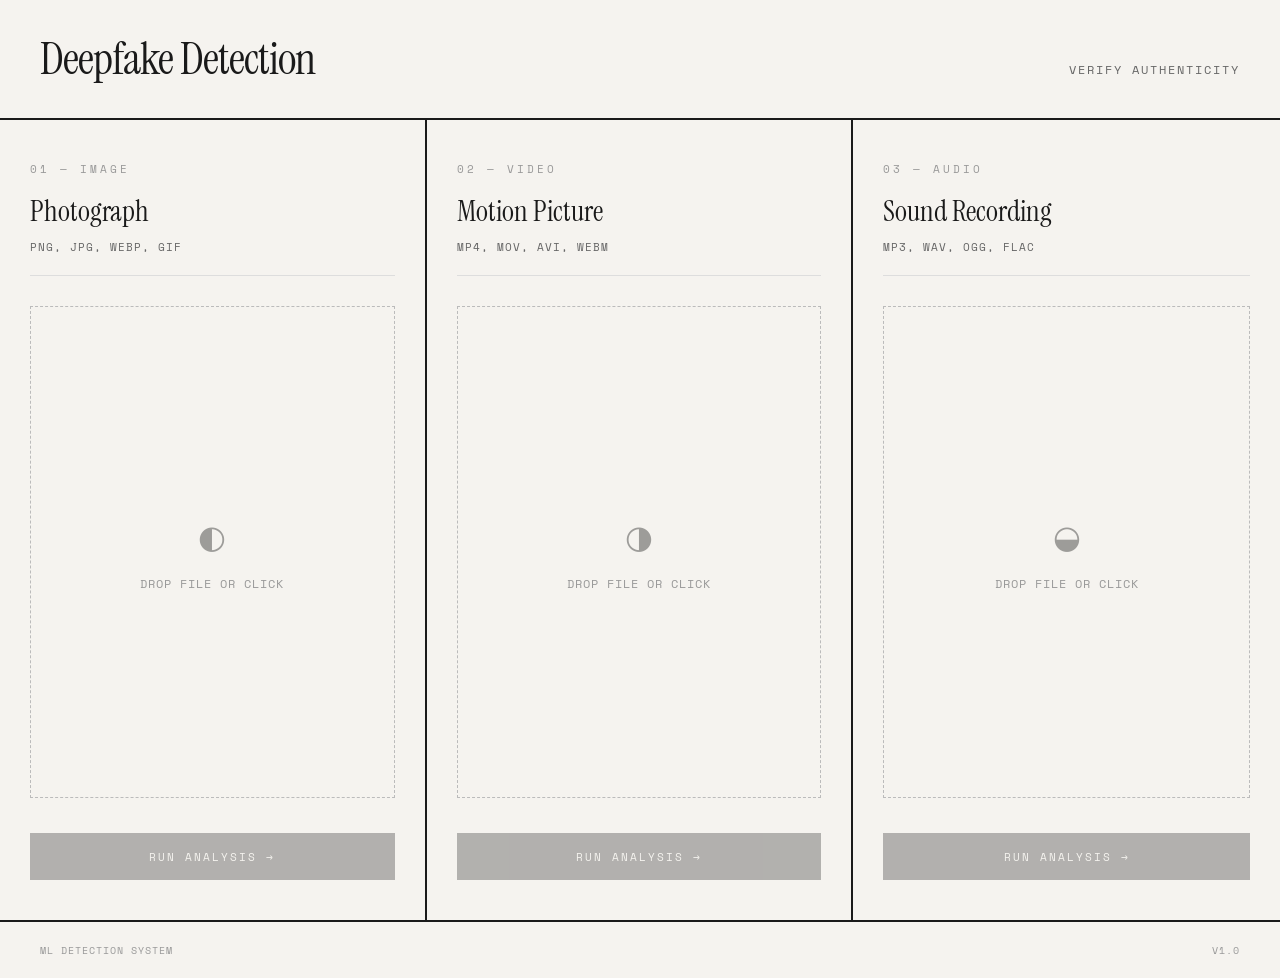
<file: templates/index.html>
<!DOCTYPE html>
<html lang="en">
<head>
    <meta charset="UTF-8">
    <meta name="viewport" content="width=device-width, initial-scale=1.0">
    <title>Deepfake Detection</title>
    <link rel="preconnect" href="https://fonts.googleapis.com">
    <link rel="preconnect" href="https://fonts.gstatic.com" crossorigin>
    <link href="https://fonts.googleapis.com/css2?family=Space+Mono:wght@400;700&family=Instrument+Serif:ital@0;1&display=swap" rel="stylesheet">
    <style>
        * {
            margin: 0;
            padding: 0;
            box-sizing: border-box;
        }

        body {
            font-family: 'Space Mono', monospace;
            background: #f5f3ef;
            min-height: 100vh;
            color: #1a1a1a;
            padding: 0;
        }

        .header {
            border-bottom: 2px solid #1a1a1a;
            padding: 30px 40px;
            display: flex;
            justify-content: space-between;
            align-items: baseline;
        }

        h1 {
            font-family: 'Instrument Serif', serif;
            font-size: 2.8rem;
            font-weight: 400;
            letter-spacing: -1px;
        }

        .tagline {
            font-size: 0.75rem;
            text-transform: uppercase;
            letter-spacing: 2px;
            color: #666;
        }

        .main {
            display: grid;
            grid-template-columns: repeat(3, 1fr);
            min-height: calc(100vh - 100px);
        }

        .upload-section {
            border-right: 2px solid #1a1a1a;
            padding: 40px 30px;
            display: flex;
            flex-direction: column;
            position: relative;
        }

        .upload-section:last-child {
            border-right: none;
        }

        .section-number {
            font-size: 0.7rem;
            letter-spacing: 3px;
            color: #999;
            margin-bottom: 15px;
        }

        .section-title {
            font-family: 'Instrument Serif', serif;
            font-size: 1.8rem;
            font-weight: 400;
            margin-bottom: 8px;
        }

        .section-desc {
            font-size: 0.7rem;
            color: #666;
            text-transform: uppercase;
            letter-spacing: 1px;
            margin-bottom: 30px;
            padding-bottom: 20px;
            border-bottom: 1px solid #ddd;
        }

        .drop-zone {
            flex: 1;
            border: 1px dashed #bbb;
            display: flex;
            flex-direction: column;
            align-items: center;
            justify-content: center;
            cursor: pointer;
            transition: all 0.2s ease;
            min-height: 200px;
            position: relative;
        }

        .drop-zone:hover {
            border-color: #1a1a1a;
            background: #fff;
        }

        .drop-zone.dragover {
            border-color: #1a1a1a;
            border-style: solid;
            background: #fff;
        }

        .drop-zone input {
            position: absolute;
            width: 100%;
            height: 100%;
            top: 0;
            left: 0;
            opacity: 0;
            cursor: pointer;
        }

        .drop-icon {
            font-size: 2rem;
            margin-bottom: 15px;
            opacity: 0.4;
        }

        .drop-text {
            font-size: 0.75rem;
            color: #999;
            text-transform: uppercase;
            letter-spacing: 1px;
        }

        .preview {
            margin-top: 20px;
            display: none;
        }

        .preview.show {
            display: block;
        }

        .preview img {
            width: 100%;
            height: 150px;
            object-fit: cover;
            filter: grayscale(30%);
        }

        .preview video {
            width: 100%;
            max-height: 120px;
        }

        .preview audio {
            width: 100%;
        }

        .file-name {
            font-size: 0.7rem;
            color: #1a1a1a;
            margin-top: 10px;
            word-break: break-all;
            font-style: italic;
        }

        .analyze-btn {
            margin-top: 25px;
            padding: 15px 20px;
            background: #1a1a1a;
            border: none;
            color: #f5f3ef;
            font-family: 'Space Mono', monospace;
            font-size: 0.7rem;
            text-transform: uppercase;
            letter-spacing: 2px;
            cursor: pointer;
            transition: all 0.2s ease;
            opacity: 0.3;
            pointer-events: none;
        }

        .analyze-btn.active {
            opacity: 1;
            pointer-events: auto;
        }

        .analyze-btn.active:hover {
            background: #333;
            letter-spacing: 3px;
        }

        .loading {
            display: none;
            margin-top: 25px;
            text-align: center;
        }

        .loading.show {
            display: block;
        }

        .loading-text {
            font-size: 0.7rem;
            text-transform: uppercase;
            letter-spacing: 2px;
            color: #666;
        }

        .loading-bar {
            height: 2px;
            background: #ddd;
            margin-top: 10px;
            position: relative;
            overflow: hidden;
        }

        .loading-bar::after {
            content: '';
            position: absolute;
            left: -50%;
            width: 50%;
            height: 100%;
            background: #1a1a1a;
            animation: loading 1s ease-in-out infinite;
        }

        @keyframes loading {
            0% { left: -50%; }
            100% { left: 100%; }
        }

        .result {
            margin-top: 25px;
            padding: 20px;
            display: none;
            border: 1px solid;
        }

        .result.show {
            display: block;
        }

        .result.real {
            border-color: #2d5a3d;
            background: #e8f0ea;
        }

        .result.fake {
            border-color: #8b3a3a;
            background: #f5eaea;
        }

        .result.pending {
            border-color: #8b7355;
            background: #f5f0ea;
        }

        .result-label {
            font-family: 'Instrument Serif', serif;
            font-size: 1.3rem;
            margin-bottom: 8px;
        }

        .result.real .result-label { color: #2d5a3d; }
        .result.fake .result-label { color: #8b3a3a; }
        .result.pending .result-label { color: #8b7355; }

        .result-detail {
            font-size: 0.7rem;
            color: #666;
            line-height: 1.6;
        }

        .footer {
            border-top: 2px solid #1a1a1a;
            padding: 20px 40px;
            display: flex;
            justify-content: space-between;
            font-size: 0.65rem;
            text-transform: uppercase;
            letter-spacing: 1px;
            color: #999;
        }

        @media (max-width: 900px) {
            .main {
                grid-template-columns: 1fr;
            }
            .upload-section {
                border-right: none;
                border-bottom: 2px solid #1a1a1a;
            }
            .upload-section:last-child {
                border-bottom: none;
            }
        }
    </style>
</head>
<body>
    <header class="header">
        <h1>Deepfake Detection</h1>
        <span class="tagline">Verify Authenticity</span>
    </header>

    <main class="main">
        <section class="upload-section">
            <span class="section-number">01 — IMAGE</span>
            <h2 class="section-title">Photograph</h2>
            <p class="section-desc">PNG, JPG, WebP, GIF</p>
            
            <div class="drop-zone" data-type="image">
                <input type="file" accept="image/*" id="image-input">
                <span class="drop-icon">◐</span>
                <span class="drop-text">Drop file or click</span>
            </div>
            
            <div class="preview" id="image-preview"></div>
            <div class="file-name" id="image-filename"></div>
            
            <button class="analyze-btn" id="image-btn" onclick="analyze('image')">
                Run Analysis →
            </button>
            
            <div class="loading" id="image-loading">
                <span class="loading-text">Processing...</span>
                <div class="loading-bar"></div>
            </div>
            
            <div class="result" id="image-result">
                <div class="result-label"></div>
                <div class="result-detail"></div>
            </div>
        </section>

        <section class="upload-section">
            <span class="section-number">02 — VIDEO</span>
            <h2 class="section-title">Motion Picture</h2>
            <p class="section-desc">MP4, MOV, AVI, WebM</p>
            
            <div class="drop-zone" data-type="video">
                <input type="file" accept="video/*" id="video-input">
                <span class="drop-icon">◑</span>
                <span class="drop-text">Drop file or click</span>
            </div>
            
            <div class="preview" id="video-preview"></div>
            <div class="file-name" id="video-filename"></div>
            
            <button class="analyze-btn" id="video-btn" onclick="analyze('video')">
                Run Analysis →
            </button>
            
            <div class="loading" id="video-loading">
                <span class="loading-text">Processing...</span>
                <div class="loading-bar"></div>
            </div>
            
            <div class="result" id="video-result">
                <div class="result-label"></div>
                <div class="result-detail"></div>
            </div>
        </section>

        <section class="upload-section">
            <span class="section-number">03 — AUDIO</span>
            <h2 class="section-title">Sound Recording</h2>
            <p class="section-desc">MP3, WAV, OGG, FLAC</p>
            
            <div class="drop-zone" data-type="audio">
                <input type="file" accept="audio/*" id="audio-input">
                <span class="drop-icon">◒</span>
                <span class="drop-text">Drop file or click</span>
            </div>
            
            <div class="preview" id="audio-preview"></div>
            <div class="file-name" id="audio-filename"></div>
            
            <button class="analyze-btn" id="audio-btn" onclick="analyze('audio')">
                Run Analysis →
            </button>
            
            <div class="loading" id="audio-loading">
                <span class="loading-text">Processing...</span>
                <div class="loading-bar"></div>
            </div>
            
            <div class="result" id="audio-result">
                <div class="result-label"></div>
                <div class="result-detail"></div>
            </div>
        </section>
    </main>

    <footer class="footer">
        <span>ML Detection System</span>
        <span>v1.0</span>
    </footer>

    <script>
        const files = { image: null, video: null, audio: null };

        document.querySelectorAll('input[type="file"]').forEach(input => {
            const type = input.id.replace('-input', '');
            input.addEventListener('change', (e) => handleFile(e.target.files[0], type));
        });

        document.querySelectorAll('.drop-zone').forEach(zone => {
            const type = zone.dataset.type;
            
            zone.addEventListener('dragover', (e) => {
                e.preventDefault();
                zone.classList.add('dragover');
            });
            
            zone.addEventListener('dragleave', () => zone.classList.remove('dragover'));
            
            zone.addEventListener('drop', (e) => {
                e.preventDefault();
                zone.classList.remove('dragover');
                handleFile(e.dataTransfer.files[0], type);
            });
        });

        function handleFile(file, type) {
            if (!file) return;
            
            files[type] = file;
            document.getElementById(`${type}-filename`).textContent = file.name;
            document.getElementById(`${type}-btn`).classList.add('active');
            document.getElementById(`${type}-result`).classList.remove('show');
            
            const preview = document.getElementById(`${type}-preview`);
            preview.innerHTML = '';
            preview.classList.add('show');
            
            const url = URL.createObjectURL(file);
            
            if (type === 'image') {
                const img = document.createElement('img');
                img.src = url;
                preview.appendChild(img);
            } else if (type === 'video') {
                const video = document.createElement('video');
                video.src = url;
                video.controls = true;
                preview.appendChild(video);
            } else if (type === 'audio') {
                const audio = document.createElement('audio');
                audio.src = url;
                audio.controls = true;
                preview.appendChild(audio);
            }
        }

        async function analyze(type) {
            const file = files[type];
            if (!file) return;
            
            const btn = document.getElementById(`${type}-btn`);
            const loading = document.getElementById(`${type}-loading`);
            const result = document.getElementById(`${type}-result`);
            
            btn.style.display = 'none';
            loading.classList.add('show');
            result.classList.remove('show', 'real', 'fake', 'pending');
            
            const formData = new FormData();
            formData.append('file', file);
            formData.append('type', type);
            
            try {
                const response = await fetch('/analyze', {
                    method: 'POST',
                    body: formData
                });
                
                const data = await response.json();
                
                loading.classList.remove('show');
                btn.style.display = 'block';
                
                if (data.error) {
                    result.classList.add('show', 'pending');
                    result.querySelector('.result-label').textContent = 'Error';
                    result.querySelector('.result-detail').textContent = data.error;
                } else {
                    const isFake = data.is_fake;
                    const confidence = (data.confidence * 100).toFixed(1);
                    
                    result.classList.add('show', isFake ? 'fake' : 'real');
                    result.querySelector('.result-label').textContent = isFake ? 'Likely Manipulated' : 'Appears Authentic';
                    result.querySelector('.result-detail').textContent = data.message || `Confidence score: ${confidence}%`;
                }
            } catch (error) {
                loading.classList.remove('show');
                btn.style.display = 'block';
                result.classList.add('show', 'pending');
                result.querySelector('.result-label').textContent = 'Connection Failed';
                result.querySelector('.result-detail').textContent = 'Unable to reach the analysis server.';
            }
        }
    </script>
</body>
</html>
</file>
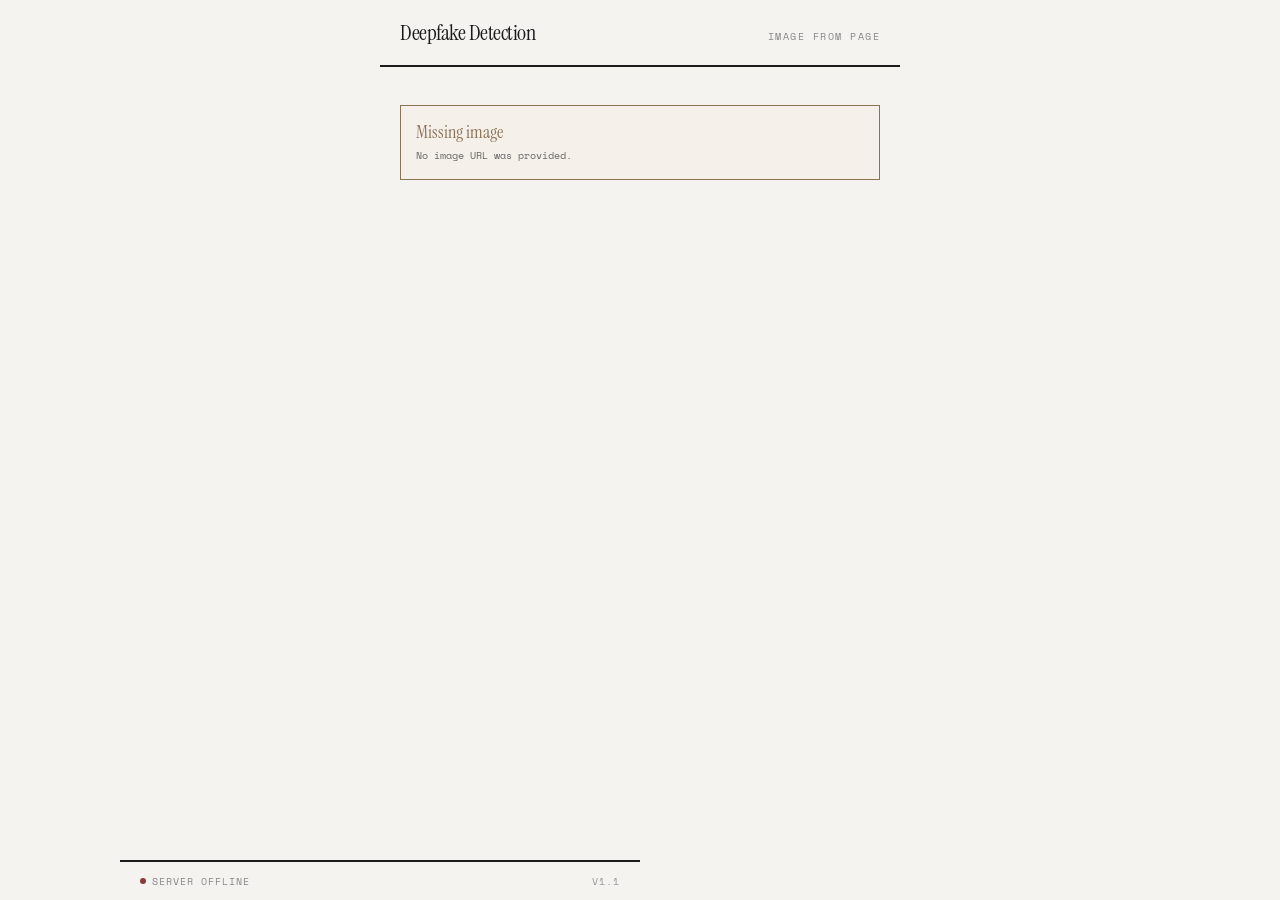
<file: extension/analyze.html>
<!DOCTYPE html>
<html lang="en">
<head>
  <meta charset="UTF-8">
  <meta name="viewport" content="width=device-width, initial-scale=1.0">
  <title>Analyze image — Deepfake Detector</title>
  <link rel="preconnect" href="https://fonts.googleapis.com">
  <link rel="preconnect" href="https://fonts.gstatic.com" crossorigin>
  <link href="https://fonts.googleapis.com/css2?family=Space+Mono:wght@400;700&family=Instrument+Serif:ital@0;1&display=swap" rel="stylesheet">
  <link rel="stylesheet" href="styles.css">
</head>
<body class="page-analyze">
  <header class="header header-wide">
    <h1>Deepfake Detection</h1>
    <span class="tagline">Image from page</span>
  </header>

  <main class="analyze-main">
    <p class="analyze-hint" id="source-hint"></p>
    <div class="preview-area analyze-preview" id="analyze-preview"></div>
    <div class="loading show" id="analyze-loading">
      <span class="loading-text" id="loading-label">Loading image…</span>
      <div class="loading-bar"></div>
    </div>
    <div class="result" id="analyze-result"></div>
  </main>

  <footer class="footer footer-wide">
    <div class="server-status" id="server-status">
      <span class="status-dot"></span>
      <span class="status-text">Checking…</span>
    </div>
    <span class="version">v1.1</span>
  </footer>

  <script src="analyze.js"></script>
</body>
</html>
</file>
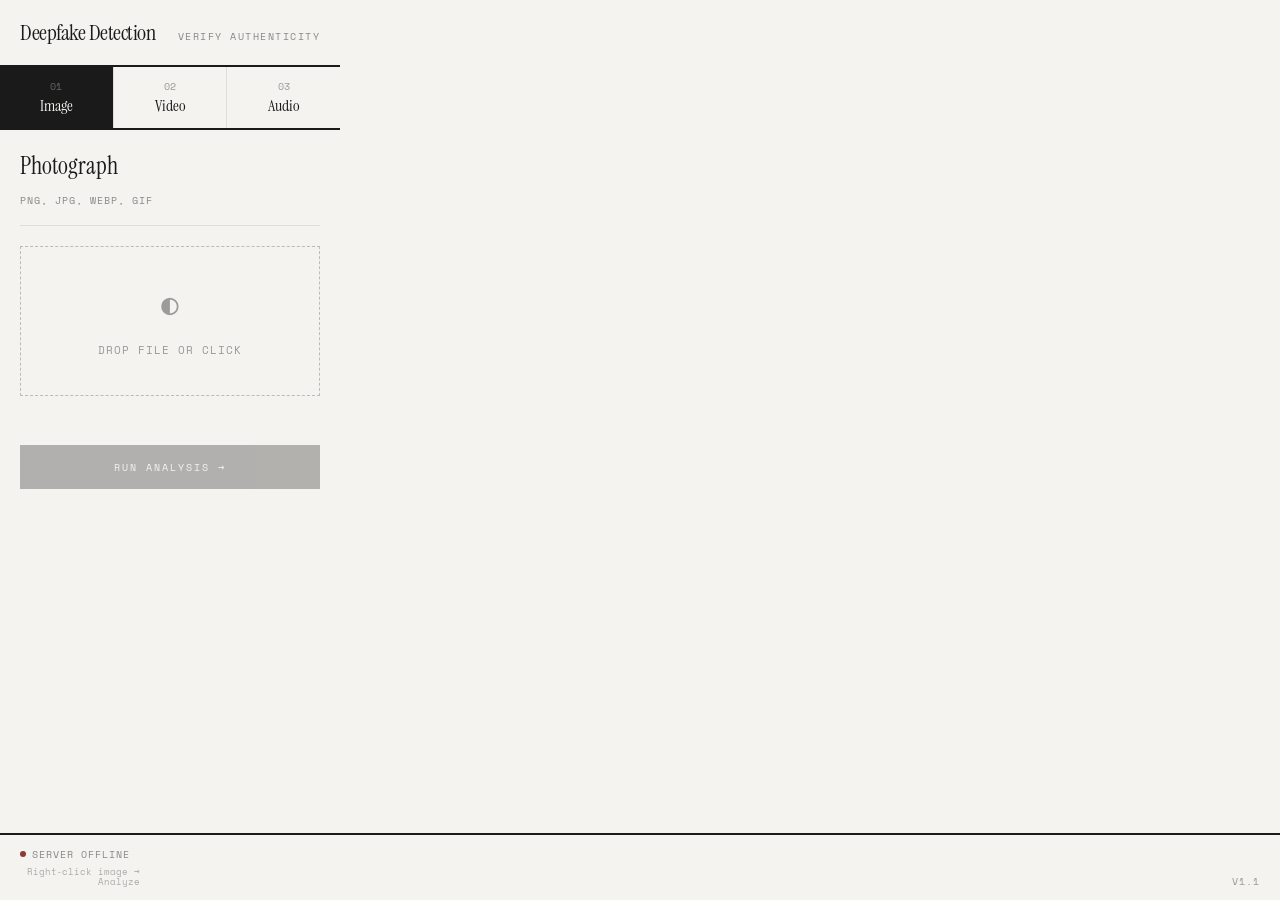
<file: extension/popup.html>
<!DOCTYPE html>
<html lang="en">
<head>
  <meta charset="UTF-8">
  <meta name="viewport" content="width=device-width, initial-scale=1.0">
  <title>Deepfake Detector</title>
  <link rel="preconnect" href="https://fonts.googleapis.com">
  <link rel="preconnect" href="https://fonts.gstatic.com" crossorigin>
  <link href="https://fonts.googleapis.com/css2?family=Space+Mono:wght@400;700&family=Instrument+Serif:ital@0;1&display=swap" rel="stylesheet">
  <link rel="stylesheet" href="styles.css">
</head>
<body>
  <header class="header">
    <h1>Deepfake Detection</h1>
    <span class="tagline">Verify Authenticity</span>
  </header>

  <nav class="tabs">
    <button class="tab active" data-tab="image">
      <span class="tab-num">01</span>
      <span class="tab-label">Image</span>
    </button>
    <button class="tab" data-tab="video">
      <span class="tab-num">02</span>
      <span class="tab-label">Video</span>
    </button>
    <button class="tab" data-tab="audio">
      <span class="tab-num">03</span>
      <span class="tab-label">Audio</span>
    </button>
  </nav>

  <!-- Image Tab -->
  <main class="tab-content active" id="image-tab">
    <div class="section-header">
      <h2 class="section-title">Photograph</h2>
      <span class="section-formats">PNG, JPG, WebP, GIF</span>
    </div>
    
    <div class="upload-area" data-type="image">
      <input type="file" id="image-input" accept="image/*" hidden>
      <span class="upload-icon">◐</span>
      <span class="upload-text">Drop file or click</span>
    </div>
    
    <div class="preview-area" id="image-preview"></div>
    <div class="file-info" id="image-filename"></div>
    
    <button class="analyze-btn" id="image-btn" disabled>Run Analysis →</button>
    
    <div class="loading" id="image-loading">
      <span class="loading-text">Processing...</span>
      <div class="loading-bar"></div>
    </div>
    
    <div class="result" id="image-result"></div>
  </main>

  <!-- Video Tab -->
  <main class="tab-content" id="video-tab">
    <div class="section-header">
      <h2 class="section-title">Motion Picture</h2>
      <span class="section-formats">MP4, MOV, AVI, WebM</span>
    </div>
    
    <div class="upload-area" data-type="video">
      <input type="file" id="video-input" accept="video/*" hidden>
      <span class="upload-icon">◑</span>
      <span class="upload-text">Drop file or click</span>
    </div>
    
    <div class="preview-area" id="video-preview"></div>
    <div class="file-info" id="video-filename"></div>
    
    <button class="analyze-btn" id="video-btn" disabled>Run Analysis →</button>
    
    <div class="loading" id="video-loading">
      <span class="loading-text">Processing...</span>
      <div class="loading-bar"></div>
    </div>
    
    <div class="result" id="video-result"></div>
  </main>

  <!-- Audio Tab -->
  <main class="tab-content" id="audio-tab">
    <div class="section-header">
      <h2 class="section-title">Sound Recording</h2>
      <span class="section-formats">MP3, WAV, OGG, FLAC</span>
    </div>
    
    <div class="upload-area" data-type="audio">
      <input type="file" id="audio-input" accept="audio/*" hidden>
      <span class="upload-icon">◒</span>
      <span class="upload-text">Drop file or click</span>
    </div>
    
    <div class="preview-area" id="audio-preview"></div>
    <div class="file-info" id="audio-filename"></div>
    
    <button class="analyze-btn" id="audio-btn" disabled>Run Analysis →</button>
    
    <div class="loading" id="audio-loading">
      <span class="loading-text">Processing...</span>
      <div class="loading-bar"></div>
    </div>
    
    <div class="result" id="audio-result"></div>
  </main>

  <footer class="footer">
    <div class="footer-left">
      <div class="server-status" id="server-status">
        <span class="status-dot"></span>
        <span class="status-text">Checking...</span>
      </div>
      <span class="footer-tip" title="Opens in a new tab">Right‑click image → Analyze</span>
    </div>
    <span class="version">v1.1</span>
  </footer>

  <script src="popup.js"></script>
</body>
</html>
</file>
<file: extension/styles.css>
* {
  margin: 0;
  padding: 0;
  box-sizing: border-box;
}

body {
  font-family: 'Space Mono', monospace;
  background: #f5f3ef;
  color: #1a1a1a;
  width: 340px;
  min-height: 480px;
}

body.page-analyze {
  width: 100%;
  max-width: 520px;
  margin: 0 auto;
  min-height: 100vh;
  padding-bottom: 56px;
}

.header-wide {
  max-width: 520px;
  margin: 0 auto;
}

.footer-wide {
  position: fixed;
  max-width: 520px;
  margin: 0 auto;
  left: 50%;
  transform: translateX(-50%);
  width: 100%;
}

.analyze-main {
  padding: 20px 20px 24px;
}

.analyze-hint {
  font-size: 0.6rem;
  color: #888;
  word-break: break-all;
  line-height: 1.4;
  margin-bottom: 16px;
}

.analyze-preview img {
  max-height: 220px;
  object-fit: contain;
  background: #e8e6e2;
}

/* Header */
.header {
  padding: 18px 20px;
  border-bottom: 2px solid #1a1a1a;
  display: flex;
  justify-content: space-between;
  align-items: baseline;
}

h1 {
  font-family: 'Instrument Serif', serif;
  font-size: 1.4rem;
  font-weight: 400;
  letter-spacing: -0.5px;
}

.tagline {
  font-size: 0.6rem;
  text-transform: uppercase;
  letter-spacing: 1.5px;
  color: #888;
}

/* Tabs */
.tabs {
  display: flex;
  border-bottom: 2px solid #1a1a1a;
}

.tab {
  flex: 1;
  padding: 12px 8px;
  border: none;
  background: transparent;
  cursor: pointer;
  text-align: center;
  border-right: 1px solid #ddd;
  transition: background 0.2s ease;
}

.tab:last-child {
  border-right: none;
}

.tab:hover {
  background: #fff;
}

.tab.active {
  background: #1a1a1a;
}

.tab-num {
  display: block;
  font-family: 'Space Mono', monospace;
  font-size: 0.6rem;
  color: #999;
  margin-bottom: 2px;
}

.tab.active .tab-num {
  color: #666;
}

.tab-label {
  font-family: 'Instrument Serif', serif;
  font-size: 1rem;
  color: #1a1a1a;
}

.tab.active .tab-label {
  color: #f5f3ef;
}

/* Tab Content */
.tab-content {
  display: none;
  padding: 20px;
}

.tab-content.active {
  display: block;
}

/* Section Header */
.section-header {
  margin-bottom: 20px;
  padding-bottom: 15px;
  border-bottom: 1px solid #ddd;
}

.section-title {
  font-family: 'Instrument Serif', serif;
  font-size: 1.5rem;
  font-weight: 400;
  margin-bottom: 5px;
}

.section-formats {
  font-size: 0.65rem;
  color: #888;
  text-transform: uppercase;
  letter-spacing: 1px;
}

/* Upload Area */
.upload-area {
  border: 1px dashed #bbb;
  padding: 35px 20px;
  text-align: center;
  cursor: pointer;
  transition: all 0.2s ease;
}

.upload-area:hover {
  border-color: #1a1a1a;
  background: #fff;
}

.upload-area.dragover {
  border-color: #1a1a1a;
  border-style: solid;
  background: #fff;
}

.upload-icon {
  display: block;
  font-size: 1.8rem;
  margin-bottom: 12px;
  opacity: 0.4;
}

.upload-text {
  font-size: 0.7rem;
  color: #999;
  text-transform: uppercase;
  letter-spacing: 1px;
}

/* Preview */
.preview-area {
  margin-top: 15px;
}

.preview-area img {
  width: 100%;
  height: 120px;
  object-fit: cover;
  filter: grayscale(30%);
}

.preview-area video {
  width: 100%;
  max-height: 100px;
}

.preview-area audio {
  width: 100%;
  margin-top: 5px;
}

/* File Info */
.file-info {
  font-size: 0.65rem;
  color: #1a1a1a;
  font-style: italic;
  margin-top: 8px;
  word-break: break-all;
  min-height: 16px;
}

/* Analyze Button */
.analyze-btn {
  width: 100%;
  margin-top: 18px;
  padding: 14px;
  background: #1a1a1a;
  border: none;
  color: #f5f3ef;
  font-family: 'Space Mono', monospace;
  font-size: 0.65rem;
  text-transform: uppercase;
  letter-spacing: 2px;
  cursor: pointer;
  transition: all 0.2s ease;
}

.analyze-btn:disabled {
  opacity: 0.3;
  cursor: not-allowed;
}

.analyze-btn:not(:disabled):hover {
  background: #333;
  letter-spacing: 3px;
}

/* Loading */
.loading {
  display: none;
  margin-top: 18px;
  text-align: center;
}

.loading.show {
  display: block;
}

.loading-text {
  font-size: 0.65rem;
  text-transform: uppercase;
  letter-spacing: 2px;
  color: #888;
}

.loading-bar {
  height: 2px;
  background: #ddd;
  margin-top: 10px;
  position: relative;
  overflow: hidden;
}

.loading-bar::after {
  content: '';
  position: absolute;
  left: -50%;
  width: 50%;
  height: 100%;
  background: #1a1a1a;
  animation: loading 1s ease-in-out infinite;
}

@keyframes loading {
  0% { left: -50%; }
  100% { left: 100%; }
}

/* Result */
.result {
  display: none;
  margin-top: 18px;
  padding: 15px;
  border: 1px solid;
}

.result.show {
  display: block;
}

.result.real {
  border-color: #2d5a3d;
  background: #e8f0ea;
}

.result.fake {
  border-color: #8b3a3a;
  background: #f5eaea;
}

.result.error {
  border-color: #8b7355;
  background: #f5f0ea;
}

.result-label {
  font-family: 'Instrument Serif', serif;
  font-size: 1.1rem;
  margin-bottom: 5px;
}

.result.real .result-label { color: #2d5a3d; }
.result.fake .result-label { color: #8b3a3a; }
.result.error .result-label { color: #8b7355; }

.result-detail {
  font-size: 0.65rem;
  color: #666;
  line-height: 1.5;
}

/* Footer */
.footer {
  border-top: 2px solid #1a1a1a;
  padding: 12px 20px;
  display: flex;
  justify-content: space-between;
  align-items: flex-end;
  gap: 8px;
  position: fixed;
  bottom: 0;
  left: 0;
  right: 0;
  background: #f5f3ef;
}

.footer-left {
  display: flex;
  flex-direction: column;
  gap: 6px;
  min-width: 0;
}

.server-status {
  display: flex;
  align-items: center;
  gap: 6px;
}

.status-dot {
  width: 6px;
  height: 6px;
  border-radius: 50%;
  background: #8b7355;
}

.status-dot.online { background: #2d5a3d; }
.status-dot.offline { background: #8b3a3a; }

.status-text {
  font-size: 0.6rem;
  text-transform: uppercase;
  letter-spacing: 1px;
  color: #888;
}

.version {
  font-size: 0.6rem;
  color: #999;
  text-transform: uppercase;
  letter-spacing: 1px;
}

.footer-tip {
  font-size: 0.55rem;
  color: #aaa;
  max-width: 120px;
  text-align: right;
  line-height: 1.2;
}
</file>
